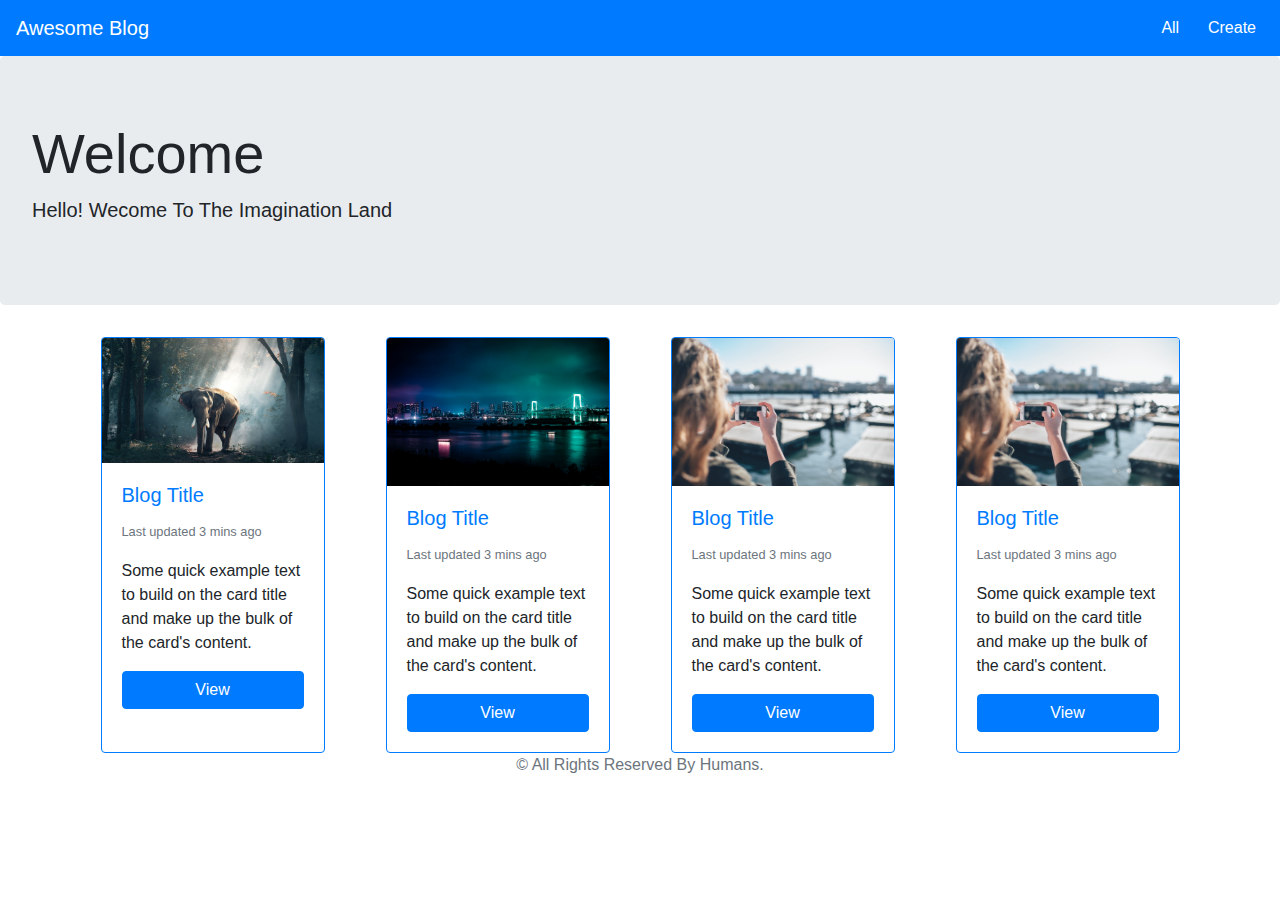
<file: blogpage.html>
<!DOCTYPE html>
<html lang="en">

<head>
    <meta charset="utf-8">
    <meta name="viewport" content="width=device-width, initial-scale=1">
    <link rel="stylesheet" href="https://maxcdn.bootstrapcdn.com/bootstrap/4.0.0/css/bootstrap.min.css" integrity="sha384-Gn5384xqQ1aoWXA+058RXPxPg6fy4IWvTNh0E263XmFcJlSAwiGgFAW/dAiS6JXm"
        crossorigin="anonymous">
    <link rel="stylesheet" href="css/index.css">
    <title>My Blog</title>
</head>

<body>
    <nav class="navbar navbar-expand-lg navbar-dark bg-primary">
        <a class="navbar-brand" href="index.html">Awesome Blog</a>
        <button class="navbar-toggler" type="button" data-toggle="collapse" data-target="#navbarSupportedContent"
            aria-controls="navbarSupportedContent" aria-expanded="false" aria-label="Toggle navigation">
            <span class="navbar-toggler-icon"></span>
        </button>
        <div class="collapse navbar-collapse justify-content-end" id="navbarSupportedContent">
            <ul class="navbar-nav">
                <li class="nav-item active">
                    <a class="nav-link" href="index.html">All</a>
                </li>
                <li class="nav-item active">
                    <a class="nav-link" href="create_blog.html">Create</a>
                </li>
            </ul>
        </div>
    </nav>
    <div class="jumbotron">
        <h1 class="display-4">Welcome</h1>
        <p class="lead">Hello! Wecome To The Imagination Land</p>


    </div>

    <div class="container">
        <div class="row justify-content-around">
            <div class="card border-primary " style="width: 14rem;">
                <img class="card-img-top" src="images/elephant2.jpg" alt="Card image cap">
                <div class="card-body">
                    <h5 class="card-title text-primary">Blog Title</h5>
                    <p class="card-text"><small class="text-muted">Last updated 3 mins ago</small></p>
                    <p class="card-text">Some quick example text to build on the card title and make up the bulk of the
                        card's content.</p>
                    <a href="blog1.html" class="btn btn-primary btn-block">View</a>
                </div>
            </div>
            <div class="card border-primary " style="width: 14rem;">
                <img class="card-img-top top1" src="images/aman.jpg" alt="Card image cap">
                <div class="card-body">
                    <h5 class="card-title text-primary">Blog Title</h5>
                    <p class="card-text"><small class="text-muted">Last updated 3 mins ago</small></p>
                    <p class="card-text">Some quick example text to build on the card title and make up the bulk of the
                        card's content.</p>
                    <div class="d-flex justify-content-end">
                        <a href="blog1.html" class="btn btn-primary btn-block">View</a>
                    </div>
                </div>
            </div>
            <div class="card border-primary " style="width: 14rem;">
                <img class="card-img-top" src="images/medium.jpg" alt="Card image cap">
                <div class="card-body">
                    <h5 class="card-title text-primary">Blog Title</h5>
                    <p class="card-text"><small class="text-muted">Last updated 3 mins ago</small></p>
                    <p class="card-text">Some quick example text to build on the card title and make up the bulk of the
                        card's content.</p>
                    <div class="d-flex justify-content-end">
                        <a href="blog1.html" class="btn btn-primary btn-block">View</a>
                    </div>
                </div>
            </div>
            <div class="card border-primary " style="width: 14rem;">
                <img class="card-img-top" src="images/medium.jpg" alt="Card image cap">
                <div class="card-body">
                    <h5 class="card-title text-primary">Blog Title</h5>
                    <p class="card-text"><small class="text-muted">Last updated 3 mins ago</small></p>
                    <p class="card-text">Some quick example text to build on the card title and make up the bulk of the
                        card's content.</p>
                    <div class="d-flex justify-content-end">
                        <a href="blog1.html" class="btn btn-primary btn-block">View</a>
                    </div>
                </div>
            </div>
        </div>
    </div>

    <footer class="footer">
        <div class="container text-center">
            <span class="text-muted">&copy; All Rights Reserved By Humans.</span>
        </div>
    </footer>

    <script src="https://code.jquery.com/jquery-3.2.1.slim.min.js" integrity="sha384-KJ3o2DKtIkvYIK3UENzmM7KCkRr/rE9/Qpg6aAZGJwFDMVNA/GpGFF93hXpG5KkN"
        crossorigin="anonymous"></script>
    <script src="https://cdnjs.cloudflare.com/ajax/libs/popper.js/1.14.9/umd/popper.min.js" integrity="sha384-ApNbgh9B+Y1QKtv3Rn7W3mgPxhU9K/ScQsAP7hUibX39j7fakFPskvXusvfa0b4Q"
        crossorigin="anonymous"></script>
    <script src="https://maxcdn.bootstrapcdn.com/bootstrap/4.0.0/js/bootstrap.min.js" integrity="sha384-JZR6Spejh4U02d8jOt6vLEHfe/JQGiRRSQQxSfFWpi1MquVdAyjUar5+76PVCmYl"
        crossorigin="anonymous"></script>
</body>

</html>
</file>
<file: css/index.css>
.img-fluid{
    max-width: 100%;
    height: 25vh;
  }
  .nav-link
  {
    margin-left:1vw;
   
    
  }
   .hero .card-img{
    height:75vh;
    max-width:100%;
  }

  .nav-custom {
    color: black;
}
.hero1{
 height: 63vh;
}
.icon-group {
  
}
.footer1 .card
{
  background-color:red;
}
.icon-group .icon {
    
    width: 3vw;
    height:3vh;
   }
</file>
